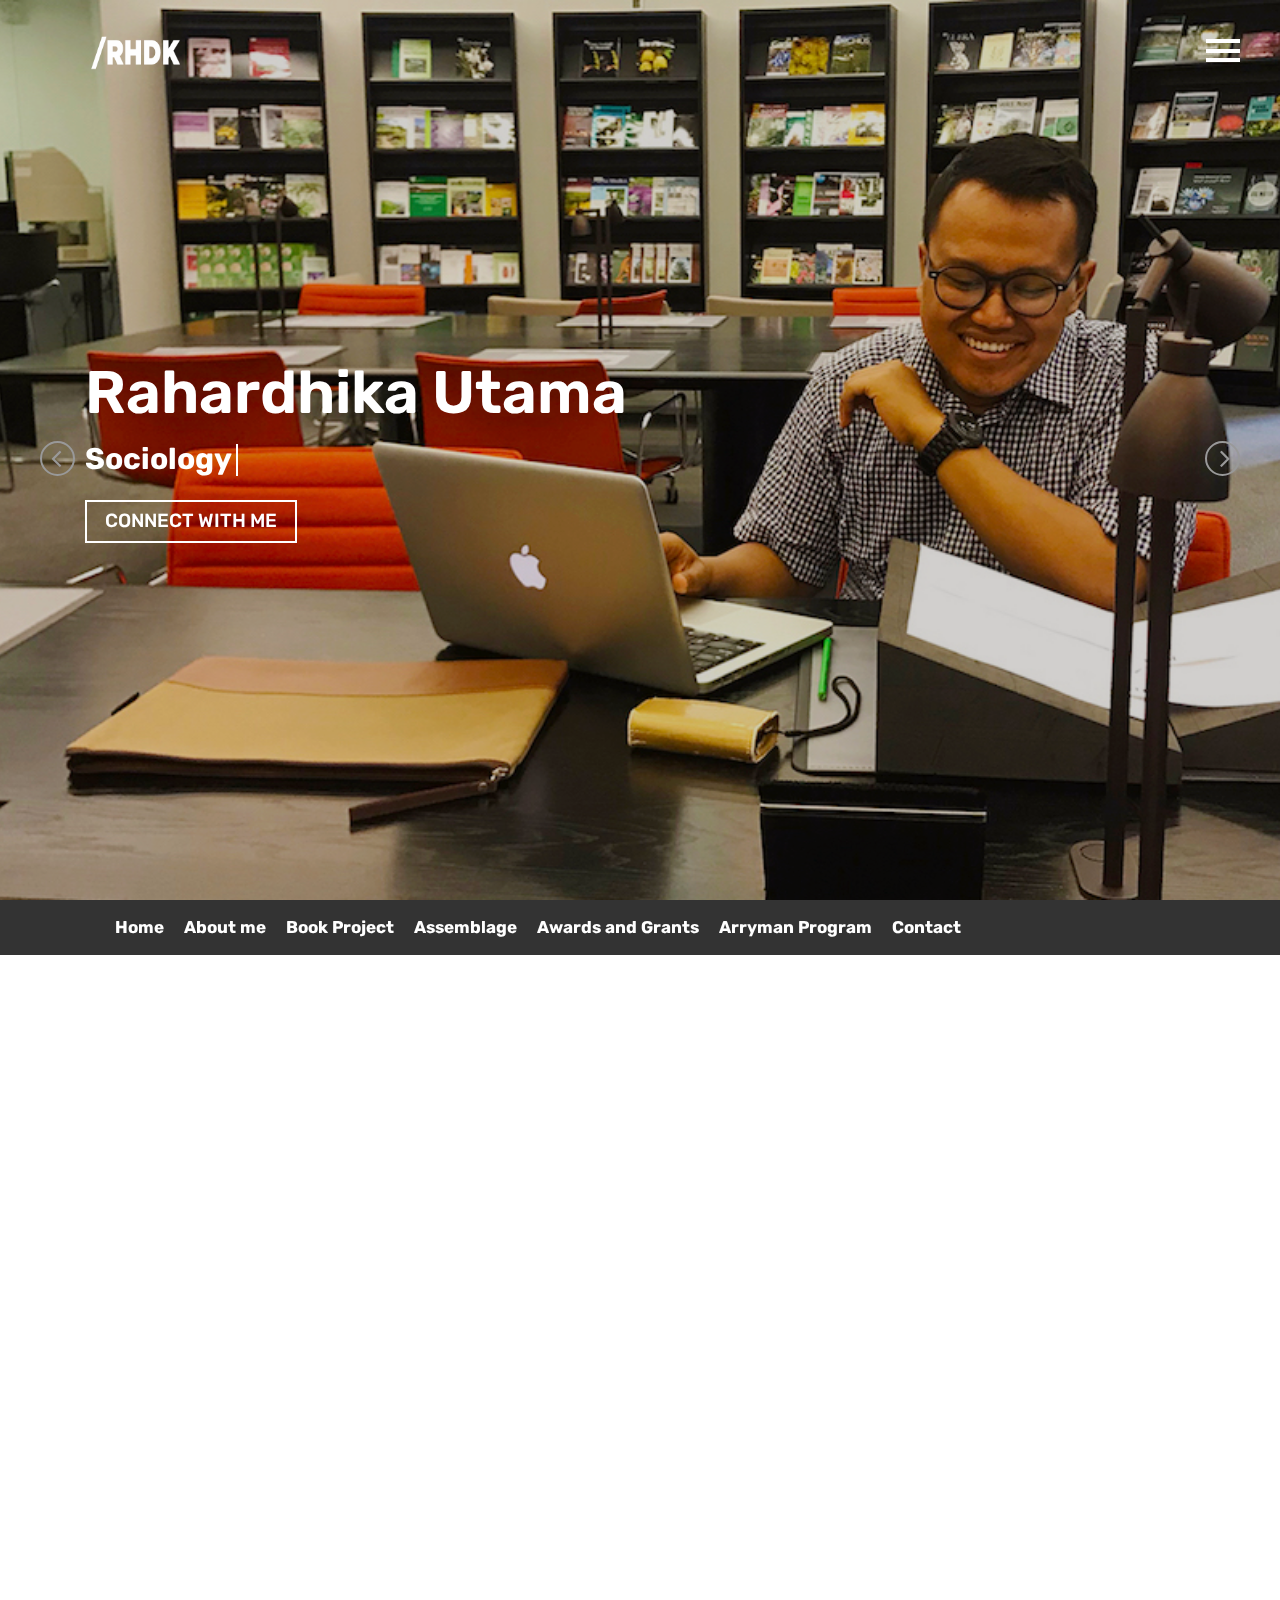
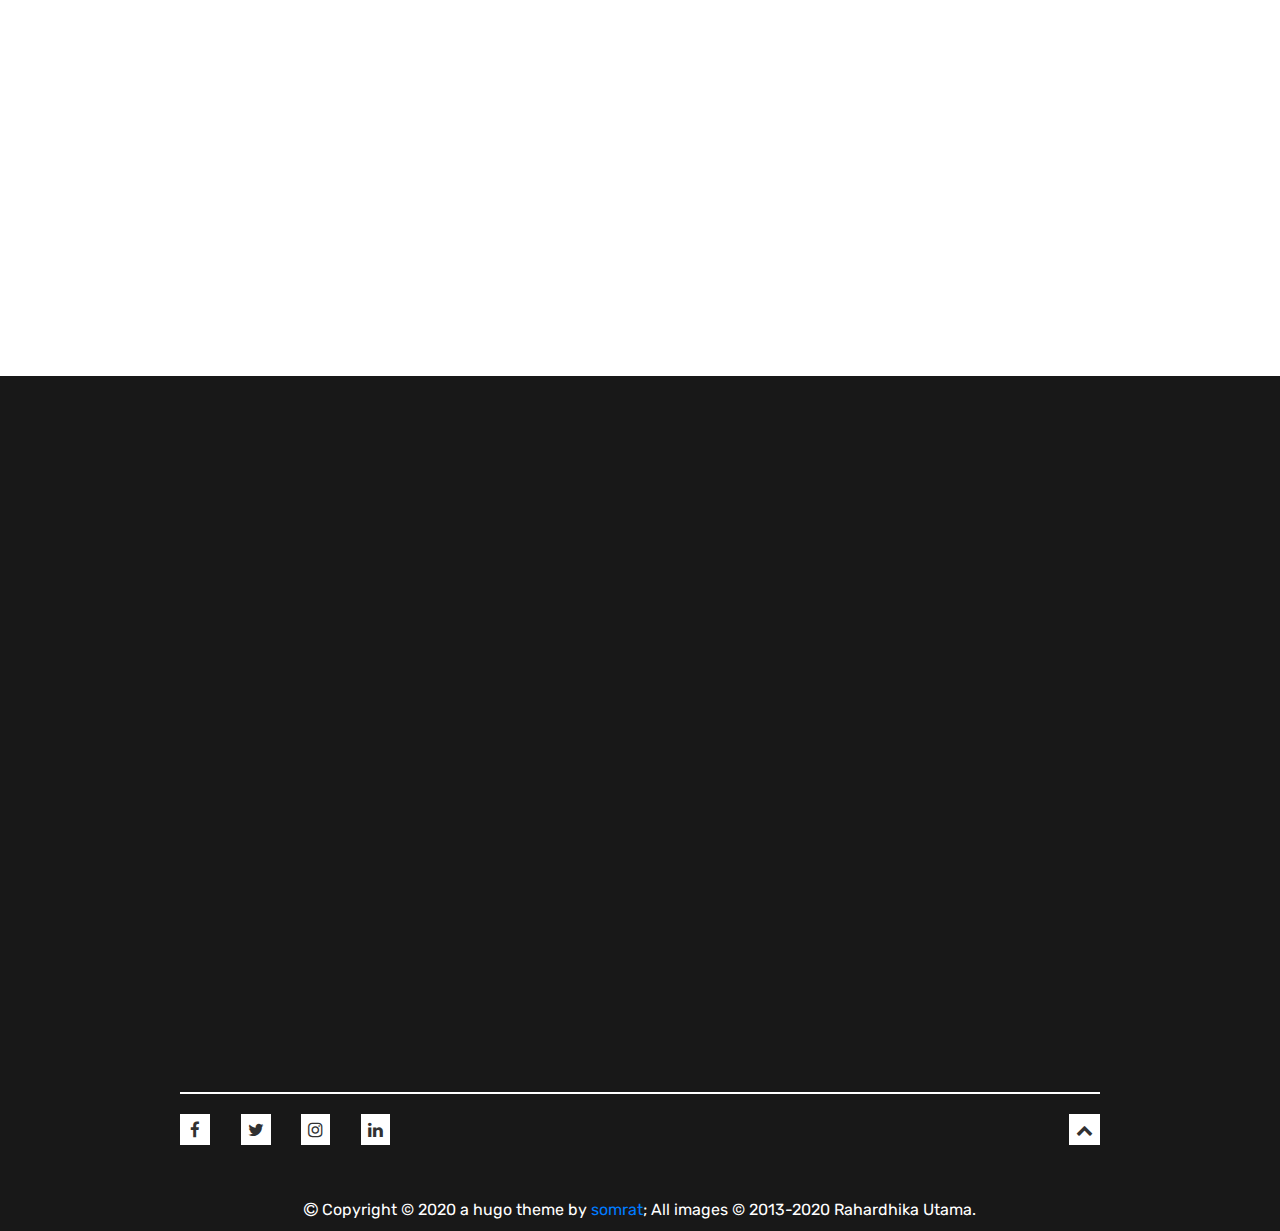
<file: index.html>
<!DOCTYPE html>
<html lang="en-us"><head>
  <meta charset="utf-8">
  <title>Rahardhika | Comparative Historical Sociology in Southeast Asia</title>

  <!-- mobile responsive meta -->
  <meta name="viewport" content="width=device-width, initial-scale=1, maximum-scale=1">
  <meta name="description" content="Rahardhika Utama is an aspiring sociologist, photographer, and ethnographer. He is writing a comparative historical sociology of rubber and postcolonial development in Southeast Asia">
  <meta name="author" content="Rahardhika">
  <meta name="generator" content="Hugo 0.68.3" />

  <!-- plugins -->
  
  <link rel="stylesheet" href="https://rahardhikautama.github.io/plugins/bootstrap/bootstrap.min.css">
  
  <link rel="stylesheet" href="https://rahardhikautama.github.io/plugins/fontawesome/font-awesome.min.css">
  
  <link rel="stylesheet" href="https://rahardhikautama.github.io/plugins/hover/hover.css">
  
  <link rel="stylesheet" href="https://rahardhikautama.github.io/plugins/magnific-popup/magnific-popup.css">
  
  <link rel="stylesheet" href="https://rahardhikautama.github.io/plugins/owl-carousel/owl.carousel.min.css">
  
  <link rel="stylesheet" href="https://rahardhikautama.github.io/plugins/owl-carousel/owl.theme.default.min.css">
  
  <link rel="stylesheet" href="https://rahardhikautama.github.io/plugins/text-animation/text-animation.css">
  
  <link rel="stylesheet" href="https://fonts.googleapis.com/css?family=Rubik:300,400,500,700,900&amp;display=swap">
  

  <!-- Main Stylesheet -->
  
  <link rel="stylesheet" href="https://rahardhikautama.github.io/css/style.min.css" media="screen">

  <!--Favicon-->
  <link rel="shortcut icon" href="https://rahardhikautama.github.io/images/favicon.png" type="image/x-icon">
  <link rel="icon" href="https://rahardhikautama.github.io/images/favicon.png" type="image/x-icon">

</head><body>
<!-- preloader start -->
<div class="preloader">
  
  <img src="https://rahardhikautama.github.io/images/preloader.gif" alt="preloader">
  
</div>
<!-- preloader end -->





<section class="header" id="home">
  <div class="logo">
    <img class="img-fluid" src="/images/logo_rhdk.png" alt="Rahardhika | Comparative Historical Sociology in Southeast Asia">
  </div>
  <div class="slider-prev-button slider-button">
    <i class="fa fa-angle-left"></i>
  </div>
  <div class="slider-next-button slider-button">
    <i class="fa fa-angle-right"></i>
  </div>
  
  <div class="owl-carousel owl-full-width owl-theme" id="background-slide">
    
    <div class="slider"><img class="img-fluid" src="https://rahardhikautama.github.io/images/slider/slider-7.jpg" alt="slider-background"></div>
    
    <div class="slider"><img class="img-fluid" src="https://rahardhikautama.github.io/images/slider/slider-6.jpg" alt="slider-background"></div>
    
    <div class="slider"><img class="img-fluid" src="https://rahardhikautama.github.io/images/slider/slider-4.jpg" alt="slider-background"></div>
    
    <div class="slider"><img class="img-fluid" src="https://rahardhikautama.github.io/images/slider/slider-5.jpg" alt="slider-background"></div>
    
    <div class="slider"><img class="img-fluid" src="https://rahardhikautama.github.io/images/slider/slider-8.jpg" alt="slider-background"></div>
    
    <div class="slider"><img class="img-fluid" src="https://rahardhikautama.github.io/images/slider/slider-9.jpg" alt="slider-background"></div>
    
    <div class="slider"><img class="img-fluid" src="https://rahardhikautama.github.io/images/slider/slider-10.jpg" alt="slider-background"></div>
    
    <div class="slider"><img class="img-fluid" src="https://rahardhikautama.github.io/images/slider/slider-11.jpg" alt="slider-background"></div>
    
  </div>
  <div class="container">
    <div class="row content">
      <div class="col-lg-8 col-lg-offset-2 col-sm-8 col-sm-offset-2 head-container">
        <div class="head-holder">
          <h1 class="introduction">Rahardhika Utama</h1>
          <div class="animated-text">
            <strong class="cd-headline clip">
              <span class="cd-words-wrapper">
                
                <b  class="is-visible" >Sociology</b>
                
                <b >Comparative Historical Analysis</b>
                
                <b >Southeast Asia</b>
                
                <b >Photography</b>
                
              </span>
            </strong>
          </div>
          
          
          <a class="hireMe" href="#contact">CONNECT WITH ME</a>
          
          
        </div>
      </div>
    </div>
  </div>
  

  
  <div class="navigation-icon">
    <input id="burger" type="checkbox" />
    <label for="burger" class="burger-menu">
      <span></span>
      <span></span>
      <span></span>
    </label>
  </div>
  <div class="fullscreen-nav-container"
    style="background-image: url('https://rahardhikautama.github.io/images/backgrounds/full-nav-bg.jpg');">
    <div class="container-fluid">
      <div class="full-nav-container row">
        <div class="full-nav-holder">
          <div class="full-nav-content">
            <div class="name">
              <div class="first-name">Rahardhika</div>
              <div class="last-name">Utama</div>
            </div>
            <div class="fulscreen-nav">
              <ul class="list-inline fullscreen-nav-holder">
                
                <li><a class="text-uppercase" href="#home">Home</a></li>
                
                <li><a class="text-uppercase" href="#about">About me</a></li>
                
                <li><a class="text-uppercase" href="#service">Book Project</a></li>
                
                <li><a class="text-uppercase" href="https://medium.com/moving-aperture">Assemblage</a></li>
                
                <li><a class="text-uppercase" href="#testimonial">Awards and Grants</a></li>
                
                <li><a class="text-uppercase" href="https://www.edgs.northwestern.edu/arryman-program/index.html">Arryman Program</a></li>
                
                <li><a class="text-uppercase" href="#contact">Contact</a></li>
                
              </ul>
            </div>
            <div class="full-nav-icon-holder">
              <ul class="full-nav-icons list-inline">
                
                <li><a href="https://www.facebook.com/rahardhika.utama"><i class="fa fa-facebook-f"></i></a></li>
                
                <li><a href="https://twitter.com/Rahardhika"><i class="fa fa-twitter"></i></a></li>
                
                <li><a href="https://www.instagram.com/rahardhikaa/"><i class="fa fa-instagram"></i></a></li>
                
                <li><a href="https://www.linkedin.com/in/rahardhika-utama-2b280749/"><i class="fa fa-linkedin"></i></a></li>
                
              </ul>
            </div>
          </div>
        </div>
      </div>
    </div>
  </div>
</section>




<section class="menu" id="menu">
  <nav>
    
    <div class="menu-container">
      <ul class="desktop-menu list-inline mb-0" id="desktop-menu">
        
        <li class="menu-item hvr-underline-from-left 1"><a href="#home">Home</a></li>
        
        <li class="menu-item hvr-underline-from-left 1"><a href="#about">About me</a></li>
        
        <li class="menu-item hvr-underline-from-left 1"><a href="#service">Book Project</a></li>
        
        <li class="menu-item hvr-underline-from-left 1"><a href="https://medium.com/moving-aperture">Assemblage</a></li>
        
        <li class="menu-item hvr-underline-from-left 1"><a href="#testimonial">Awards and Grants</a></li>
        
        <li class="menu-item hvr-underline-from-left 1"><a href="https://www.edgs.northwestern.edu/arryman-program/index.html">Arryman Program</a></li>
        
        <li class="menu-item hvr-underline-from-left 1"><a href="#contact">Contact</a></li>
        
      </ul>
      
      

      
      <div class="mobile-menu">
        <a class="menu-link">
          <div class="mobile-menu-nav">
            <span></span>
            <span></span>
            <span></span>
          </div>
        </a>
        <div class="mobile-menu-logo"><a href="/"><img class="img-fluid"
              src="https://rahardhikautama.github.io/images/logo_rhdk-dark.png" alt="Rahardhika | Comparative Historical Sociology in Southeast Asia"></a>
        </div>
        <div class="menu-slider">
          <nav>
            <ul class="mobile-menu-list">
              
              <li class="hvr-shutter-out-vertical mobile-menu-item 1"><a href="#home">Home</a></li>
              
              <li class="hvr-shutter-out-vertical mobile-menu-item 1"><a href="#about">About me</a></li>
              
              <li class="hvr-shutter-out-vertical mobile-menu-item 1"><a href="#service">Book Project</a></li>
              
              <li class="hvr-shutter-out-vertical mobile-menu-item 1"><a href="https://medium.com/moving-aperture">Assemblage</a></li>
              
              <li class="hvr-shutter-out-vertical mobile-menu-item 1"><a href="#testimonial">Awards and Grants</a></li>
              
              <li class="hvr-shutter-out-vertical mobile-menu-item 1"><a href="https://www.edgs.northwestern.edu/arryman-program/index.html">Arryman Program</a></li>
              
              <li class="hvr-shutter-out-vertical mobile-menu-item 1"><a href="#contact">Contact</a></li>
              
            </ul>
            
            <ul class="mobile-menu-icons list-inline">
              
              <li><a href="https://www.facebook.com/rahardhika.utama"><i class="fa fa-facebook-f"></i></a></li>
              
              <li><a href="https://twitter.com/Rahardhika"><i class="fa fa-twitter"></i></a></li>
              
              <li><a href="https://www.instagram.com/rahardhikaa/"><i class="fa fa-instagram"></i></a></li>
              
              <li><a href="https://www.linkedin.com/in/rahardhika-utama-2b280749/"><i class="fa fa-linkedin"></i></a></li>
              
            </ul>
          </nav>
        </div>
      </div>
    </div>
  </nav>
</section>



<section class="about-me" id="about">
  <div class="container">
    
    
    <div class="row about-me-holder">
      <div class="col-lg-6 col-md-6 col-sm-6 about-me-text d-flex align-self-center">
        <div class="text-holder wow fadeInUp" data-wow-duration="1.5s">
          <h1>ABOUT ME</h1>
          <p><p>I am a sociologist with a PhD from <a href="https://sociology.northwestern.edu/people/graduate-students/profiles/rahardhika-arista-utama.html">Northwestern University</a>, specializing in comparative-historical research of development. I am currently a researcher at the Atma Jaya Institute for Advanced Research <a href="https://ifar.atmajaya.ac.id/people/">(IFAR Atma Jaya)</a> and a visiting scholar at the Equality Development and Globalization Studies <a href="https://www.edgs.northwestern.edu/arryman-program/index.html">(EDGS)</a> at Northwestern. In my graduate training years, I was as a <a href="https://buffett.northwestern.edu/about/scholars/global-impacts-graduate-fellows/2020-2021-global-impacts-graduate-fellows.html">Global Impacts Graduate Fellow</a> at the Northwestern Buffett Institute for Global Affairs and a <a href="https://dcid.sanford.duke.edu/seareg/">SEAREG</a> Fellow at the Center for International Development, Sanford School of Public Policy - Duke University.</p>
<p>I am passionate about conducting high-impact research that solves real-world problems. My research interests are in the areas of comparative development, corruption, bureaucracy and politics, social policy and inequality, and social determinants of health.</p>
<p>My current research investigates the variation of development among agrarian economies of Southeast Asia. In my book manuscript, <em><strong>Embedded Peasantry: Economic Transformation in the Asian Rubber Belt</strong></em>, I explain why some countries have seen miraculous economic growth while others have not. <!-- raw HTML omitted -->I received support for my research from the <a href="https://www.edgs.northwestern.edu/arryman-program/">Arryman Program</a>, the Southeast Asia Research Group <a href="https://seareg.org/">(SEAREG)</a>, <a href="https://buffett.northwestern.edu/">Buffett Institute for Global Affairs</a>, and the American Indonesian Cultural and Educational Foundation <a href="http://www.aicef.org/">(AICEF)</a>.</p>
<p>My dissertation was honored with the prestigious 2024 <a href="https://www.asanet.org/communities-and-sections/sections/current-sections/comparative-and-historical-sociology-award-recipient-history/">Theda Skocpol Dissertation Award</a> for the best dissertation in the field of comparative and historical sociology. My earlier research papers also received recognition: I was awarded the <a href="https://connect.apsanet.org/interpretationandmethod/the-hayward-r-alker-best-student-paper-award/">2021 Hayward R. Alker Graduate Paper Award</a> from the American Political Science Association in 2021, and in 2020, I received an honorable mention for the <a href="https://sociologyofdevelopment.com/2020/07/07/2020-section-awards-results/">Outstanding Graduate Student Paper Award in Sociology of Development</a> from the American Sociological Association.</p>
</p>
          <p></p>
          <p></p>
          
        </div>
      </div>
      
      <div class="col-lg-6 col-sm-6 col-9 about-me-images wow fadeInUp" data-wow-duration="1.5s">
        <img class="img-fluid" src="https://rahardhikautama.github.io/images/backgrounds/portrait8.jpg" alt="about-me">
      </div>
      
    </div>
    
    

    <div class="row experience-skill">
      
      
      <div class="col-lg-6 col-sm-6 col-11 experience wow fadeInUp" data-wow-duration="1.5s">
        <h3>RESEARCH</h3>
        <ul class="experience-chart">
          
          <li>
            <div class="single-experience">
              <h4>Embedded Peasantry</h4>
               <span>Comparative Historical Sociology of Natural Rubber and Paths of Development in Southeast Asia</span> 
              
               <p>Why have some countries seen miraculous economic growth while others have not? Sociologists of development who have examined this question primarily focus on countries that do not have a large agrarian sector. However, most countries in the developing world are agricultural countries. Through in-depth comparative historical analysis of two similar countries in Southeast Asia, including interviews with 170 agricultural producers and development planners, 15 months of ethnography, and archival analysis in 20 archive centers worldwide, I argue that the answer to diverging development lies in how the Cold War mobilized peasants differently, resulting in either peasant incorporation or suppression during industrialization.</p> 
            </div>
          </li>
          
          <li>
            <div class="single-experience">
              <h4>Color in Politics</h4>
               <span>The Politics of Aesthetics and Culture in Emerging Democracies</span> 
              
               <p>Analyzing changes in power and appearance of public space several towns in Southeast Asia, my study shows the production and utilization of colors as cultural objects in electoral politics. I elaborate on how political actors produce color as an aesthetic object to obtain and maintain power. Three conditions foster the durability of color in emerging democracies: weakened citizens’ collective identity, rejuvenated bureaucrats’ collective memory on authoritarian political color, and augmented authority in the context of decentralized democracy. This research demonstrates the utilization of color as a cultural object to expand and maintain electoral and bureaucratic power.</p> 
            </div>
          </li>
          
          <li>
            <div class="single-experience">
              <h4>Bureaucratic Clientilism</h4>
               <span>Mechanism of Corruption in Decentralized Democracies</span> 
              
               <p>The transition to democracy generates more opportunities for local government officials to misuse public funds for their political interests through bureaucratic clientelism as a mechanism of corruption. It is a phenomenon of exchange based on clientelistic links in which political leaders, per informal rules, induce bureaucrats to misuse public funds for their interest to win elections. This research conceptualizes bureaucratic clientelism and applies the concept to understand the corruption trend in Indonesia using a case study qualitative analysis. Through this mechanism, corruption is deepening after democratization, particularly following a decentralization reform.</p> 
            </div>
          </li>
          
        </ul>
      </div>
      
      

      
      
      
      <div class="col-lg-6 col-sm-6 col-11 about-me-images wow fadeInUp" data-wow-duration="1.5s">
        <img class="img-fluid" src="https://rahardhikautama.github.io/images/backgrounds/portrait12.jpg" alt="about-me">
      </div>
      
      
      
    </div>
  </div>
</section>



<section class="services" id="service">
  <div class="container">
  
  
    <div class="row about-me-holder">
      <div class="col-lg-6 col-md-6 col-sm-6 about-me-text d-flex align-self-center">
        <div class="text-holder wow fadeInUp" data-wow-duration="1.5s">
          <h1>BOOK PROJECT</h1>
          <p>My book project aims to contest, refine, and organize existing theories of economic transformation among late developing countries in the Global South, particularly in Southeast Asia. It addresses the variety of development in agrarian economies that sustained a significant agricultural output before underwent industrialization. Despite having to deal with a large agricultural sector at the onset of post-colonial state-building, why did some countries succeed in transforming their economy while others did not?</p>
          <p>The book also proposes an innovative solution to the problem of an unsustainable path to economic development. This problem leads not only to environmental degradation but also to three conditions that perpetuate poverty in the Global South: rising inequality, the expansion of a vulnerable urban informal sector, and the endurance of an inefficient agriculture economy. What path of economic transformation should countries in the Global South take to achieve a higher economic level without necessarily following the unsustainable development blueprint of their counterparts in the North?</p>
          <p>I demonstrate that political relations between the state and peasantry class molded the path of economic transformation that has resulted in the discrepancy in levels of development, environmental sustainability, and social protection. The arguments in this book contribute to the debate on institutional explanations of development in the fields of sociology of development, political economy, and economic history. For this project, I conducted extensive archival research at 20 libraries and archive centers in Indonesia, Malaysia, Singapore, Thailand, Netherlands, the United States, and the United Kingdom. I also gathered oral history, interviews, and observations from multi-sited ethnography fieldwork in multiple rubber communities Malaysia, Indonesia, Thailand, and Myanmar.</p>
          
        </div>
      </div>
      
      <div class="col-lg-6 col-sm-6 col-9 about-me-images wow fadeInUp" data-wow-duration="1.5s">
        <img class="img-fluid" src="https://rahardhikautama.github.io/images/backgrounds/portrait13.jpg" alt="about-me">
      </div>
      
    </div>
    
    

    
    </div>
  </div>
</section>





<section class="portfolio" id="portfolio">
  <div class="container-fluid text-center">
    <div class="row portfolio-holder text-left">
      <div class="col-12 text-center">
        <h1 class="wow fadeInUp" data-wow-duration="1.5s">ASSEMBLAGE</h1>
        <div class="filtering wow fadeInUp" data-wow-duration="1.5s">
          <ul class="portfolio-navigation">
            <li data-filter="all" class="hvr-sweep-to-right active">All Items</li>
            
            
            
            
            
            
            
            
            
            <li data-filter="photography" class="hvr-sweep-to-right">Photography</li>
            
            <li data-filter="ethnography" class="hvr-sweep-to-right">Ethnography</li>
            
            <li data-filter="lecture" class="hvr-sweep-to-right">Lecture</li>
            
          </ul>
        </div>
      </div>
      <div class="col-lg-10 col-md-10 col-sm-10 col-10 mx-auto">
        <div class="row filtr-container wow fadeInUp list" data-wow-duration="1.5s">
          
          <div class="col-lg-4 col-md-6 col-sm-6 col-12 filtr-item" data-category="photography">
            <div class="item-holder">
              <a href="https://rahardhikautama.github.io/images/portfolio/item2.jpg" title="">
                  <img src="https://rahardhikautama.github.io/images/portfolio/item2.jpg" alt="">
                <div class="item-caption">
                  <h2></h2>
                  <p>Photography</p>
                  <div class="item-created"></div>
                </div>
              </a>
            </div>
          </div>
          
          <div class="col-lg-4 col-md-6 col-sm-6 col-12 filtr-item" data-category="ethnography">
            <div class="item-holder">
              <a href="https://rahardhikautama.github.io/images/portfolio/item11.jpg" title="">
                  <img src="https://rahardhikautama.github.io/images/portfolio/item11.jpg" alt="">
                <div class="item-caption">
                  <h2></h2>
                  <p>Ethnography</p>
                  <div class="item-created"></div>
                </div>
              </a>
            </div>
          </div>
          
          <div class="col-lg-4 col-md-6 col-sm-6 col-12 filtr-item" data-category="lecture">
            <div class="item-holder">
              <a href="https://rahardhikautama.github.io/images/portfolio/item3.jpg" title="">
                  <img src="https://rahardhikautama.github.io/images/portfolio/item3.jpg" alt="">
                <div class="item-caption">
                  <h2></h2>
                  <p>Lecture</p>
                  <div class="item-created"></div>
                </div>
              </a>
            </div>
          </div>
          
        </div>
      </div>
    </div>
  </div>
</section>





<section class="testimonials" id="testimonial">
  <div class="container">
    <div class="row">
      <div class="testimonials-container col-lg-8 offset-lg-2">
        
        
        <h1 class="wow fadeInUp" data-wow-duration="1.5s">AWARDS AND GRANTS</h1>
        <div class="owl-carousel owl-theme wow fadeInUp" data-wow-duration="1.5s">
          
          <div class="single-testimonial">
            <div class="testimonial-holder">
              <img class="img-fluid" src="https://rahardhikautama.github.io/images/clients/client7.jpg" alt="American Political Science Association">
              <h2>American Political Science Association</h2>
              <span><a href="https://connect.apsanet.org/interpretationandmethod/the-hayward-r-alker-best-student-paper-award/">Interpretive Methodologies and Methods</a></span>
              <p><i class="fa fa-quote-left"></i> The Hayward R. Alker Best Student Paper Award (2021) <i class="fa fa-quote-right"></i></p>
            </div>
          </div>
          
          <div class="single-testimonial">
            <div class="testimonial-holder">
              <img class="img-fluid" src="https://rahardhikautama.github.io/images/clients/client6.jpg" alt="American Sociological Association">
              <h2>American Sociological Association</h2>
              <span><a href="https://sociologyofdevelopment.com/2020/07/07/2020-section-awards-results/">Section on Sociology of Development</a></span>
              <p><i class="fa fa-quote-left"></i> Honorable Mention | Outstanding Graduate Student Paper Award (2020) <i class="fa fa-quote-right"></i></p>
            </div>
          </div>
          
          <div class="single-testimonial">
            <div class="testimonial-holder">
              <img class="img-fluid" src="https://rahardhikautama.github.io/images/clients/client2.jpg" alt="Northwestern Buffett Institute for Global Affairs">
              <h2>Northwestern Buffett Institute for Global Affairs</h2>
              <span></span>
              <p><i class="fa fa-quote-left"></i> <a href="https://buffett.northwestern.edu/">2020 Global Impacts Graduate Fellow</a> <i class="fa fa-quote-right"></i></p>
            </div>
          </div>
          
          <div class="single-testimonial">
            <div class="testimonial-holder">
              <img class="img-fluid" src="https://rahardhikautama.github.io/images/clients/client4.jpg" alt="The Arryman Program">
              <h2>The Arryman Program</h2>
              <span>The Indonesian Scholarship and Research Support Foundation</span>
              <p><i class="fa fa-quote-left"></i> The Arryman Fellowship (2013) and The Arryman Scholarship Award for Doctoral Studies (2014) <i class="fa fa-quote-right"></i></p>
            </div>
          </div>
          
          <div class="single-testimonial">
            <div class="testimonial-holder">
              <img class="img-fluid" src="https://rahardhikautama.github.io/images/clients/client1.jpg" alt="AICEF">
              <h2>AICEF</h2>
              <span><a href="http://www.aicef.org/">American Indonesian Cultural and Educational Foundation Inc.</a></span>
              <p><i class="fa fa-quote-left"></i> 2019 Travel Research Grant <i class="fa fa-quote-right"></i></p>
            </div>
          </div>
          
          <div class="single-testimonial">
            <div class="testimonial-holder">
              <img class="img-fluid" src="https://rahardhikautama.github.io/images/clients/client3.jpg" alt="EDGS">
              <h2>EDGS</h2>
              <span><a href="https://www.edgs.northwestern.edu/">Equality Development and Globalization Studies</a></span>
              <p><i class="fa fa-quote-left"></i> 2017-2019 Arryman Doctoral Research Grant <i class="fa fa-quote-right"></i></p>
            </div>
          </div>
          
          <div class="single-testimonial">
            <div class="testimonial-holder">
              <img class="img-fluid" src="https://rahardhikautama.github.io/images/clients/client5.jpg" alt="SEAREG">
              <h2>SEAREG</h2>
              <span><a href="https://seareg.org/">Southeast Asia Research Group</a></span>
              <p><i class="fa fa-quote-left"></i> The Henry Luce Foundation Pre-Dissertation Fellowship 2016 <i class="fa fa-quote-right"></i></p>
            </div>
          </div>
          
        </div>
        
        

        
      </div>
    </div>
  </div>
</section>




<section class="contact" id="contact">
  <div class="container">
    <div class="row">
      <div class="contact-holder col-lg-8 offset-lg-2 col-sm-8 offset-sm-2">
        <h1 class="wow fadeInUp" data-wow-duration="3s">CONTACT</h1>
        <form method="POST" action="https://formspree.io/xoqlzlje" data-toggle="validator">
          <div class="form-container row wow fadeInUp" data-wow-duration="1.5s">
            <div class="form-group col-lg-6">
              <input class="form-control" type="text" name="username" id="username" placeholder="Name" required>
              <div class="help-block with-errors"></div>
            </div>
            <div class="form-group col-lg-6">
              <input class="form-control" type="email" id="email" name="email" placeholder="Email" required>
              <div class="help-block with-errors"></div>
            </div>
            <div class="form-group col-lg-12">
              <textarea class="form-control" name="message" id="message" rows="12" placeholder="Message"></textarea>
              <div class="help-block with-errors"></div>
            </div>
            <div class="form-group col-lg-12 sub-button">
              <button class="submit form-control hvr-icon-push" type="submit" value="send"> Submit </button>
            </div>
          </div>
        </form>
      </div>
    </div>
    <div class="row">
      <div class="footer col-lg-10 offset-lg-1">
        <hr>
        <ul class="footer-icons list-inline">
          
          <li><a href="https://www.facebook.com/rahardhika.utama"><i class="fa fa-facebook-f"></i></a></li>
          
          <li><a href="https://twitter.com/Rahardhika"><i class="fa fa-twitter"></i></a></li>
          
          <li><a href="https://www.instagram.com/rahardhikaa/"><i class="fa fa-instagram"></i></a></li>
          
          <li><a href="https://www.linkedin.com/in/rahardhika-utama-2b280749/"><i class="fa fa-linkedin"></i></a></li>
          
        </ul>
        <div class="to-top">
          <a href="#home"><i class="fa fa-chevron-up"></i></a>
        </div>
        <div class="credit">
          <i class="fa fa-copyright"></i> Copyright © 2020 a hugo theme by <a href="https://github.com/Somrat37/somrat">somrat</a>; All images © 2013-2020 Rahardhika Utama.
        </div>
      </div>
    </div>
  </div>
</section>




<a href="#home" class="scroll-up hvr-icon-up"></a>

<!-- JS Plugins -->

<script src="https://rahardhikautama.github.io/plugins/jQuery/jquery.min.js"></script>

<script src="https://rahardhikautama.github.io/plugins/bootstrap/bootstrap.min.js"></script>

<script src="https://rahardhikautama.github.io/plugins/wow.min.js"></script>

<script src="https://rahardhikautama.github.io/plugins/text-animation/text-animation.js"></script>

<script src="https://rahardhikautama.github.io/plugins/jquery.waypoints.min.js"></script>

<script src="https://rahardhikautama.github.io/plugins/filterizr/jquery.filterizr.min.js"></script>

<script src="https://rahardhikautama.github.io/plugins/magnific-popup/jquery.magnific-popup.min.js"></script>

<script src="https://rahardhikautama.github.io/plugins/owl-carousel/owl.carousel.min.js"></script>


<!-- Main Script -->

<script src="https://rahardhikautama.github.io/js/script.min.js"></script>

<!-- google analitycs -->

<script>
  (function (i, s, o, g, r, a, m) {
    i['GoogleAnalyticsObject'] = r;
    i[r] = i[r] || function () {
      (i[r].q = i[r].q || []).push(arguments)
    }, i[r].l = 1 * new Date();
    a = s.createElement(o),
      m = s.getElementsByTagName(o)[0];
    a.async = 1;
    a.src = g;
    m.parentNode.insertBefore(a, m)
  })(window, document, 'script', '//www.google-analytics.com/analytics.js', 'ga');
  ga('create', 'UA-162891938-1', 'auto');
  ga('send', 'pageview');
</script>
</body>

</html>
</file>
